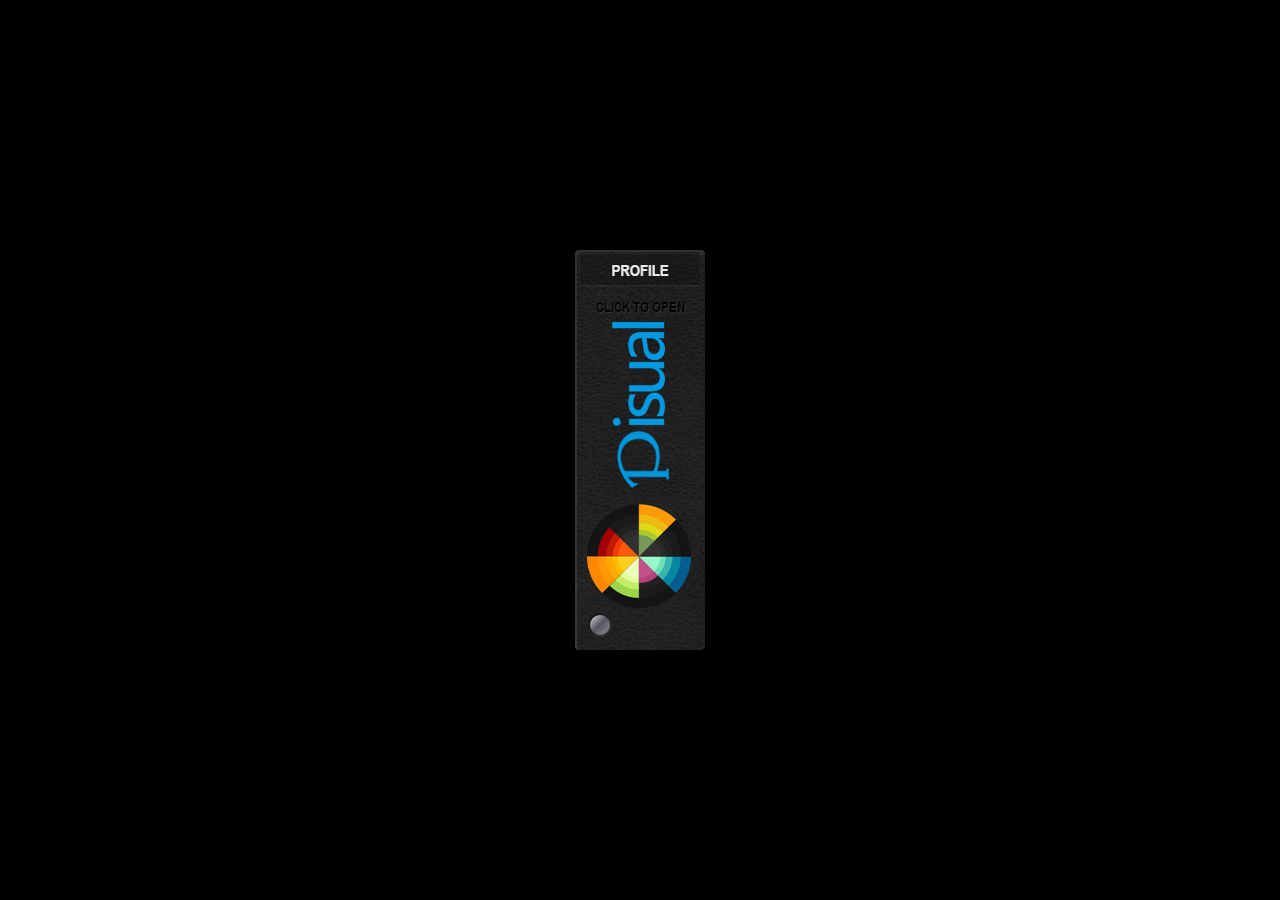
<file: 0扇形素材/index.html>
<!DOCTYPE html>
<html lang="en">
<head>
    <meta charset="UTF-8">
    <title>扇形图案</title>
    <link rel="stylesheet" href="css/style.css">
</head>
<body>
<!--ul#nav>li*12>img[src=img/img$.png]-->
<ul id="nav">
    <li><img src="img/img1.png" alt=""></li>
    <li><img src="img/img2.png" alt=""></li>
    <li><img src="img/img3.png" alt=""></li>
    <li><img src="img/img4.png" alt=""></li>
    <li><img src="img/img5.png" alt=""></li>
    <li><img src="img/img6.png" alt=""></li>
    <li><img src="img/img7.png" alt=""></li>
    <li><img src="img/img8.png" alt=""></li>
    <li><img src="img/img9.png" alt=""></li>
    <li><img src="img/img10.png" alt=""></li>
    <li><img src="img/img11.png" alt=""></li>
    <li><img src="img/img12.png" alt=""></li>
</ul>
<script src="js/script.js"></script>
</body>
</html>
</file>
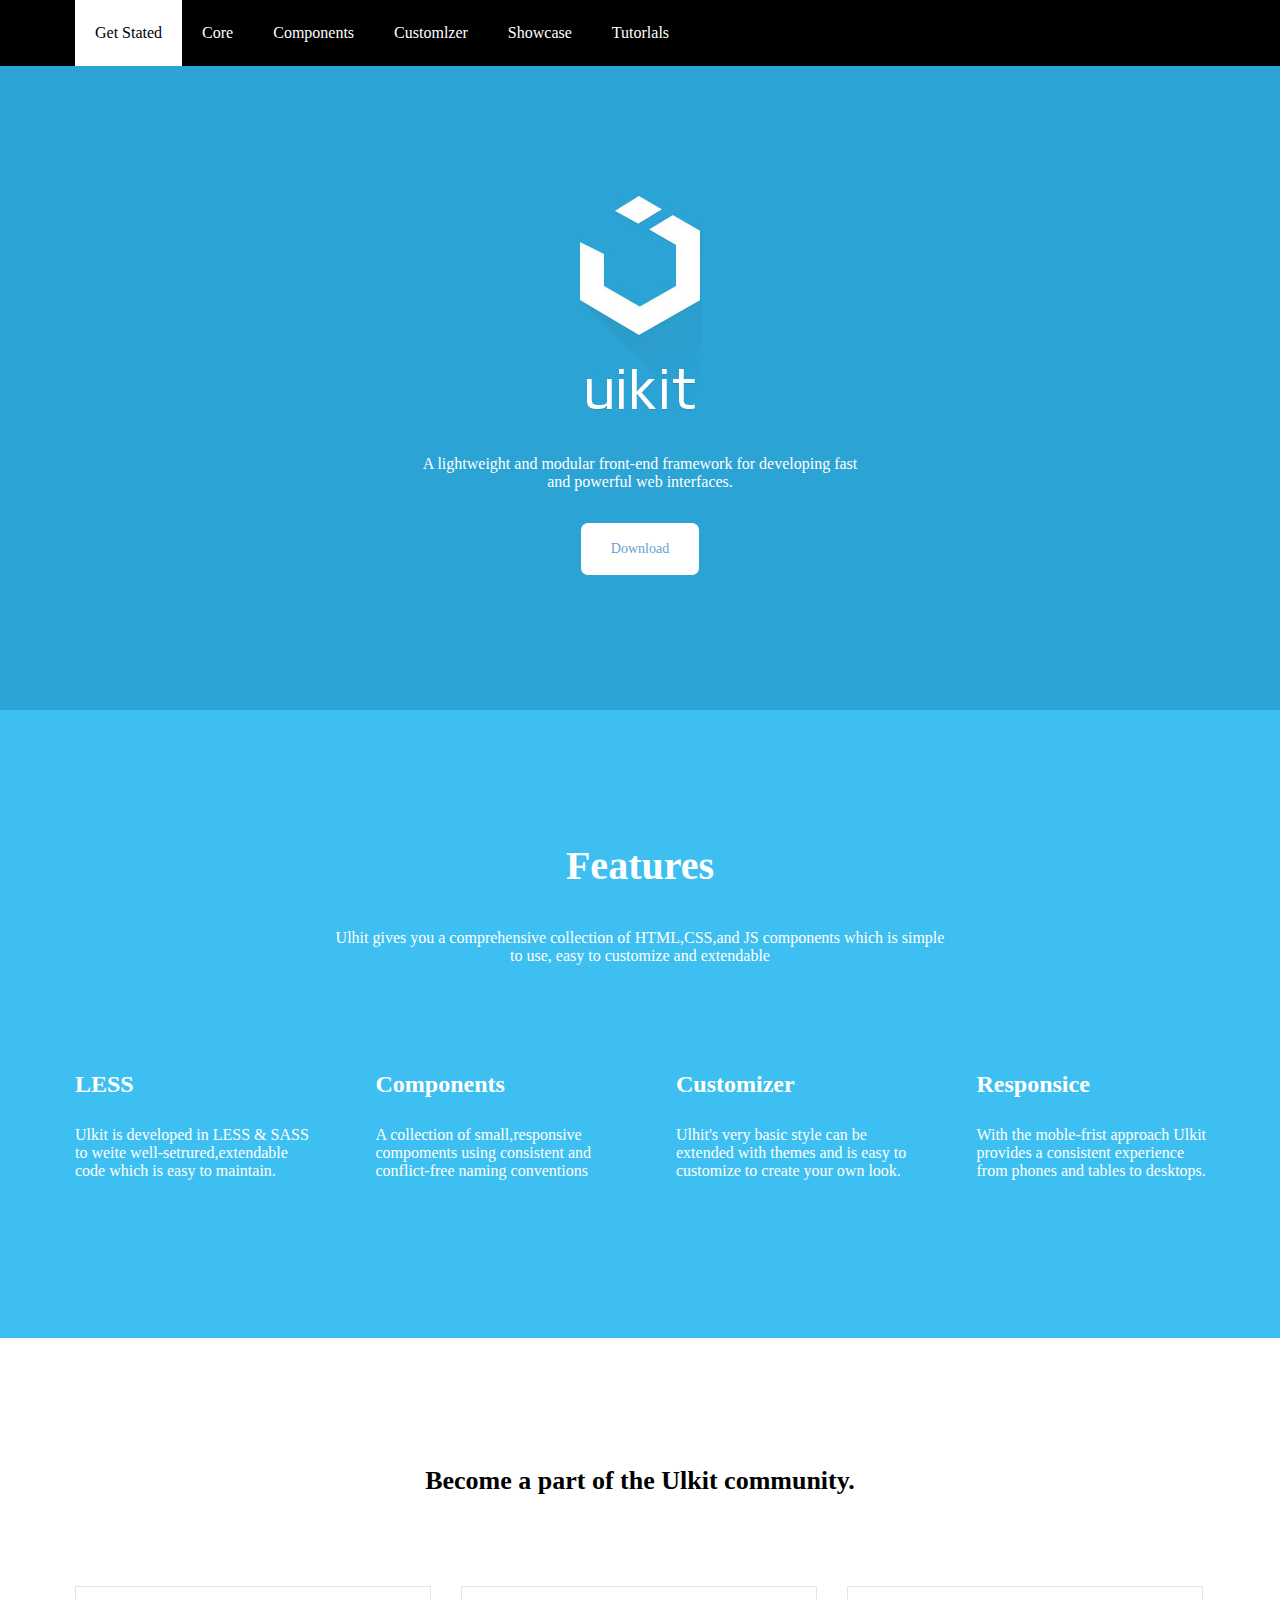
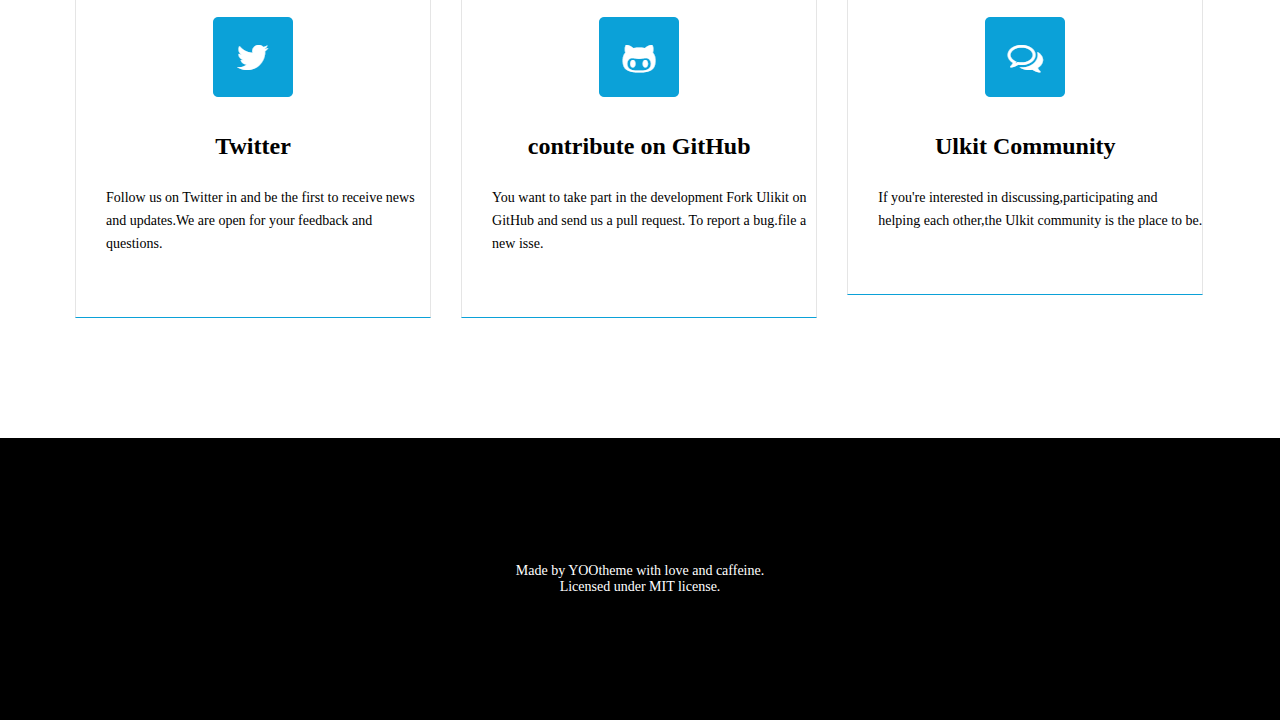
<file: 练习html/index.html>
<!doctype html>
<html lang="en">
<head>
    <meta charset="UTF-8">
    <title>Title</title>
    <meta name="viewport"
          content="width=device-width, user-scalable=no, initial-scale=1.0, maximum-scale=1.0, minimum-scale=1.0">
    <link rel="stylesheet" href="css/index.css">
    <!--word-wrap: break-word; css文字强制换行-->
</head>
<body>
<header>
    <div class="container">
        <nav>
            <ul>
                <li><a href="" class="frist">Get Stated</a></li>
                <li><a href="">Core</a></li>
                <li><a href="">Components</a></li>
                <li><a href="">Customlzer</a></li>
                <li><a href="">Showcase</a></li>
                <li><a href="">Tutorlals</a></li>
            </ul>
        </nav>
    </div>
</header>


<section class="banner">
    <img src="./img/banner-2.jpg" alt="">
    <p>A lightweight and modular front-end framework for developing fast and powerful web interfaces.</p>
    <a href="">Download</a>
</section>


<section>
    <div class="container">
    <h4>Features</h4>
    <p class="sev">Ulhit gives you a comprehensive collection of HTML,CSS,and JS components which is simple to use, easy to customize and extendable</p>

    <div class="col">
    <div class="row">
        <h2>LESS</h2>
        <p>Ulkit is developed in LESS & SASS to weite well-setrured,extendable code which is easy to maintain.</p>
    </div>
    <div class="row">
        <h2>Components</h2>
        <p>A collection of small,responsive compoments using consistent and conflict-free naming conventions</p>
    </div>
    <div class="row">
        <h2>Customizer</h2>
        <p>Ulhit's very basic style can be extended with themes and is easy to customize to create your own look.</p>
    </div>
    <div class="row">
        <h2>Responsice</h2>
        <p>With the moble-frist approach Ulkit provides a consistent experience from phones and tables to desktops.</p>
    </div>
    </div>
    </div>
</section>


    <div class="main">
        <div class="container">
    <h4>Become a part of the Ulkit community.</h4>
     <div class="ocl">
        <div class="wor">
            <img src="./img/1.png" alt="">
            <h2>Twitter</h2>
            <p>Follow us on Twitter in and be the first to receive news and updates.We are open for your feedback and questions.</p>
        </div>

        <div class="wor">
            <img src="./img/2.png" alt="">
            <h2>contribute on GitHub</h2>
            <p>You want to take part in the development Fork Ulikit on GitHub and send us a pull request. To report a bug.file a new isse.</p>
        </div>

        <div class="wor">
            <img src="./img/3.png" alt="">
            <h2>Ulkit Community</h2>
            <p>If you're interested in discussing,participating and helping each other,the Ulkit community is the place to be.</p>
        </div>
     </div>
    </div>
    </div>


    <div class="footer">
        <p>Made by YOOtheme with love and caffeine.</p>
        <p>Licensed under MIT license.</p>
    </div>
</body>
</html>
</file>
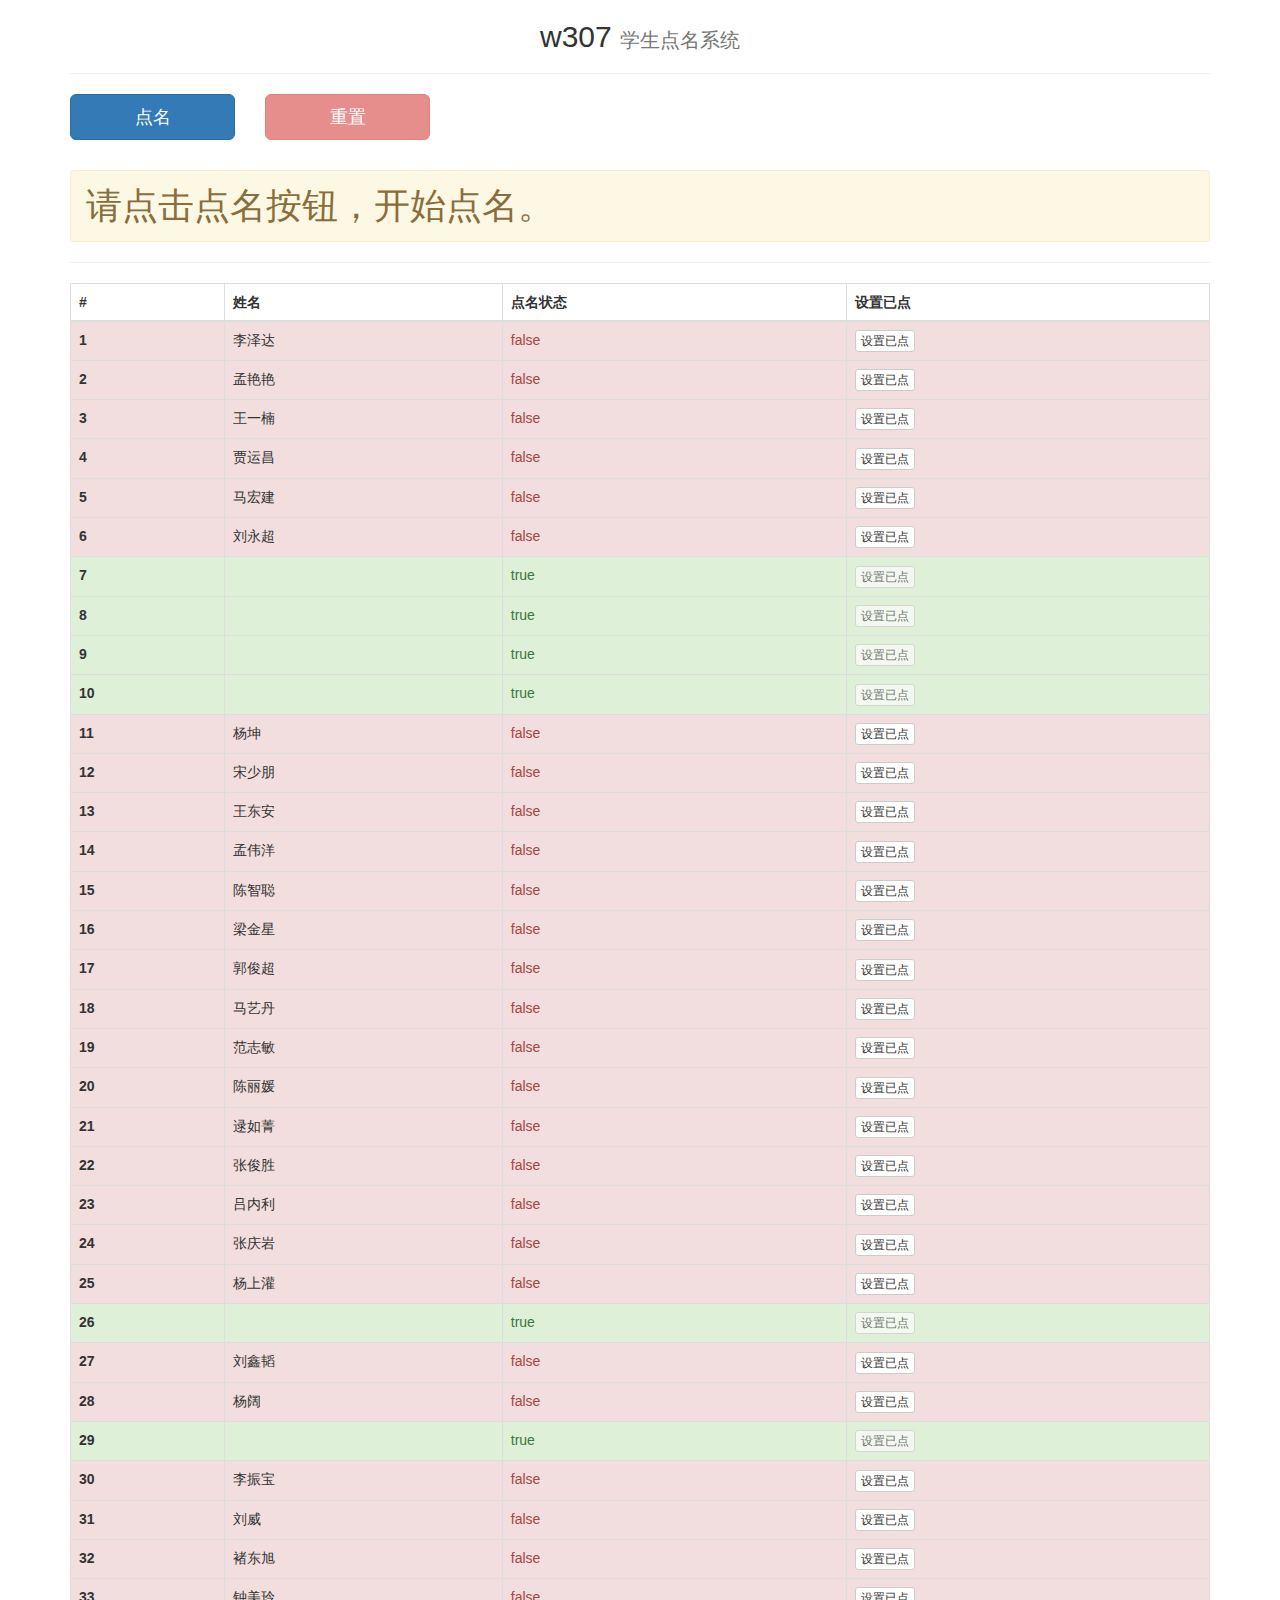
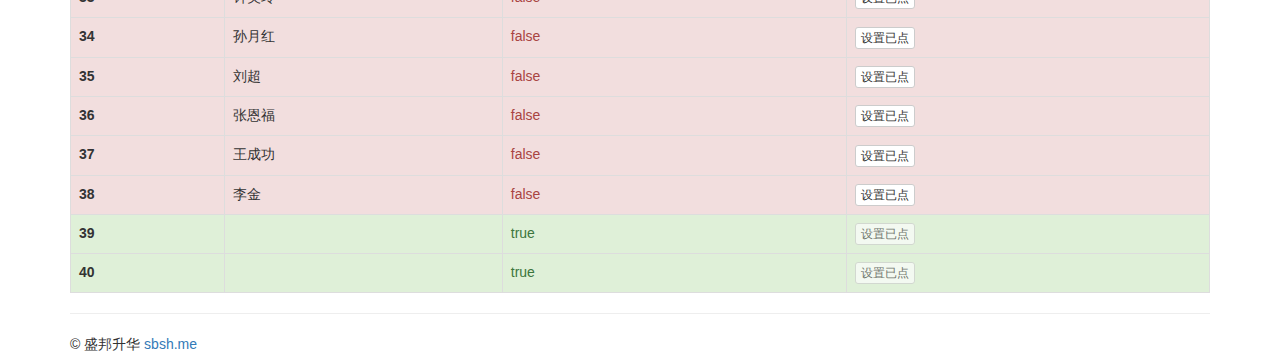
<file: JavaScript点名器/w107.html>
<!DOCTYPE html>
<html>

<head>
    <meta charset="utf-8">
    <title>学生点名系统</title>
    <meta name="description" content="W307例子">
    <meta name="keywords" content="">
    <meta name="viewport" content="width=device-width, initial-scale=1">
    <meta http-equiv="x-ua-compatible" content="ie=edge">
    <!-- CSS -->
    <link rel="stylesheet" href="bootstrap-3.3.7-dist/css/bootstrap.min.css">
    <link rel="stylesheet" href="css/main.css">
    <link rel="shortcut icon" href="favicon.ico" type="image/x-icon">
</head>

<body>

<div class="container">
    <h2 class="text-center">w307
        <small>学生点名系统</small>
    </h2>

    <hr>

    <div class="row">
        <div class="col-md-2 col-sm-6 col-xs-6">
            <p>
                <button class="btn btn-primary btn-lg btn-block" id="s">点名</button>
            </p>
        </div>
        <div class="col-md-2 col-sm-6 col-xs-6">
            <p>
                <button class="btn btn-danger btn-lg btn-block" id="r" disabled>重置</button>
            </p>
        </div>
    </div>

    <h1 class="alert alert-warning" id="tips" role="alert">请点击点名按钮，开始点名。</h1>

    <hr>

    <table class="table table-bordered">
        <thead>
        <tr>
            <th>#</th>
            <th>姓名</th>
            <th>点名状态</th>
            <th>设置已点</th>
        </tr>
        </thead>
        <tbody id="app">

        </tbody>
    </table>

    <hr>

    <p>&copy; 盛邦升华 <a href="http://sbsh.me" target="_blank">sbsh.me</a></p>
</div>
<!-- JavaScript -->
<script src="js/data107.js"></script>
<script src="js/script.js"></script>
</body>

</html>
</file>
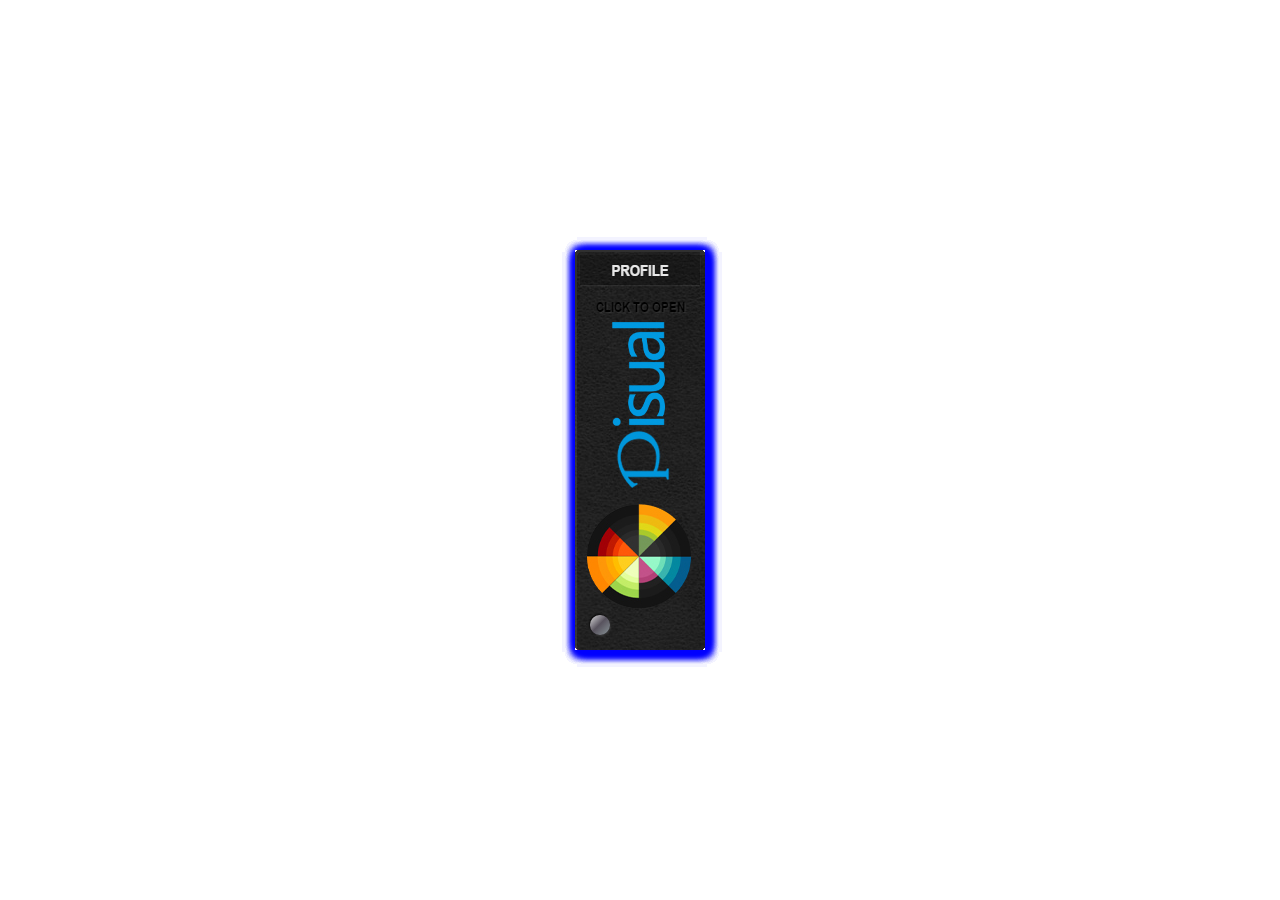
<file: 0扇形素材/.idea/index1.html>
<!DOCTYPE html>
<html lang="en">
<head>
    <meta charset="UTF-8">
    <title>Title</title>
    <style>
        * {
            margin: 0;
            padding: 0;
        }

        #nav {
            width: 130px;
            height: 400px;
            position: absolute;
            left: 0;
            right: 0;
            top: 0;
            bottom: 0;
            margin: auto;
        }

        #nav li {
            position: absolute;
            list-style: none;
            box-shadow: 2px 2px 10px blue;
            transform-origin: 25px 375px;
            transition: 2s;
        }

        #nav img {
                display: block;
            }
    </style>
</head>
<body>
<ul id="nav">
    <li><img src="img/img1.png" alt=""></li>
    <li><img src="img/img2.png" alt=""></li>
    <li><img src="img/img3.png" alt=""></li>
    <li><img src="img/img4.png" alt=""></li>
    <li><img src="img/img5.png" alt=""></li>
    <li><img src="img/img6.png" alt=""></li>
    <li><img src="img/img7.png" alt=""></li>
    <li><img src="img/img8.png" alt=""></li>
    <li><img src="img/img9.png" alt=""></li>
    <li><img src="img/img10.png" alt=""></li>
    <li><img src="img/img11.png" alt=""></li>
    <li><img src="img/img12.png" alt=""></li>
</ul>
<script>
    window.onload = function () {
        var li = document.querySelectorAll("#nav li");
        var on = true;
        li[li.length - 1].onclick = function () {
            for (i = 0; i < li.length; i++) {
                var n = i - li.length / 2;
                if (on) {
                    n = n * 15;
                } else {
                    n=360
                }

                li[i].style.transform = "rotateZ(" + n + "deg)"
            }
            on=!on;
        }

    }
</script>
</body>
</html>
</file>
<file: 0扇形素材/css/style.css>
* {
    margin: 0;
    padding: 0;
}
body{
    background-color: #000;
}
#nav {
    width: 130px;
    height: 400px;
    position: absolute;
    left: 0;
    right: 0;
    top: 0;
    bottom: 0;
    margin: auto;
}

#nav li{
    list-style: none;
    position: absolute;
    box-shadow: 2px 2px 20px #000;
    transform-origin: 25px 375px; /*围绕中心点旋转*/
    transition: 1s;
}
</file>
<file: 练习html/css/index.css>
*{
    margin: 0;
    padding: 0;
    box-sizing: border-box;
}
.container{
    width: 1130px;
    margin:auto;
}
header{
    background-color: #000;
}
.container nav ul .frist{
    background-color: #fff;
    color: #000;
}
.container nav ul li{
    list-style: none;
    float: left;
}
.container nav ul li a{
    text-decoration: none;
    color:#fff;
    padding: 24px 20px;
    display: block;
}
.container nav ul li a:hover{
    background-color:#fff;
    color:#000;
}
ul::after{
    display: table;
    content: "";
    clear:both;
}
.banner{
    background-color: #2ba3d4;
    text-align: center;
    padding-top: 130px;
}
.banner p{
    color:#fff;
    width: 444px;
    margin: auto;
    margin-top: 40px;
    margin-bottom: 32px;
}
.banner a{
    font-size: 14px;
    color:#66a3d4;
    padding:18px 30px;
    background-color: #fff;
    text-decoration: none;
    display: inline-block;
    margin-bottom: 135px;
    border-radius: 7px;
}
.banner a:hover{
    background-color: #b9d4de;
}

section{
    background-color: #3dc0f1;
}
section h4{
    color:#fff;
    font-size: 40px;
    padding-top: 132px;
    margin-bottom:40px;
    text-align: center;
}
section .sev{
    color:#fff;
    width: 620px;
    margin: auto;
    margin-bottom:70px;
    text-align: center;
}
.col{
    margin-left: -36px;
    margin-right:-36px;
}
.col .row{
    width: 25%;
    float: left;
    padding:36px 36px;
}
.row h2{
    color: #ffffff;
    margin-bottom: 28px;
}
.row p{
    width: 240px;
    color:#fff;
    margin-bottom: 122px;
}
.col::after{
    display:table;
    content: "";
    clear: both;
}
.main{
    color:#000;
    text-align: center;
    margin-bottom: 120px;
}
.main h4{
    font-size: 26px;
    margin-top: 128px;
    margin-bottom: 90px;
}
.main .container .ocl{
    margin-left: -15px;
    margin-right: -15px;
}
.main .container .wor{
    width:30.7%;
    margin-left: 15px;
    margin-right: 15px;
    float: left;
    border:1px solid #e5e5e5;
    border-bottom: 1px solid #0ba1d8;
}
.ocl::after{
    clear:both;
    display: table;
    content: "";
}
.wor p{
   font-size: 14px;
    margin-bottom: 62px;
    text-align: left;
    margin-left: 30px;
    line-height: 23px;
}
.wor img{
    padding-top: 30px;
    margin-bottom: 32px;
}
.wor h2{
    margin-bottom: 26px;
}
.footer{
    text-align: center;
    background-color: #000;
    color:#fff;
    font-size: 14px;
}
.footer p:first-child{
    padding-top: 125px;
}
.footer p:last-child{
    padding-bottom: 125px;
}

@media (max-width: 1130px) {
    .container{
        width: 960px;
    }
}

@media (max-width: 960px) {
    .container{
        width: 90%;
    }
    .container nav ul li {
        width: 100%;
    }
    .banner p{
        width: 100%;
    }
    section .sev{
        width: 100%;
    }
    .col .row{
        width: 100%;
    }
    .row p{
        width: 100%;
    }
    .main .container .wor{
        width: auto;
    }
    .col{
        margin: 0;
    }
    .wor p{
        width: 90%;
    }
}
</file>
<file: JavaScript点名器/css/main.css>
@charset "UTF-8";
/*!
 * 
 * 盛邦升华
 * 
*/
</file>
